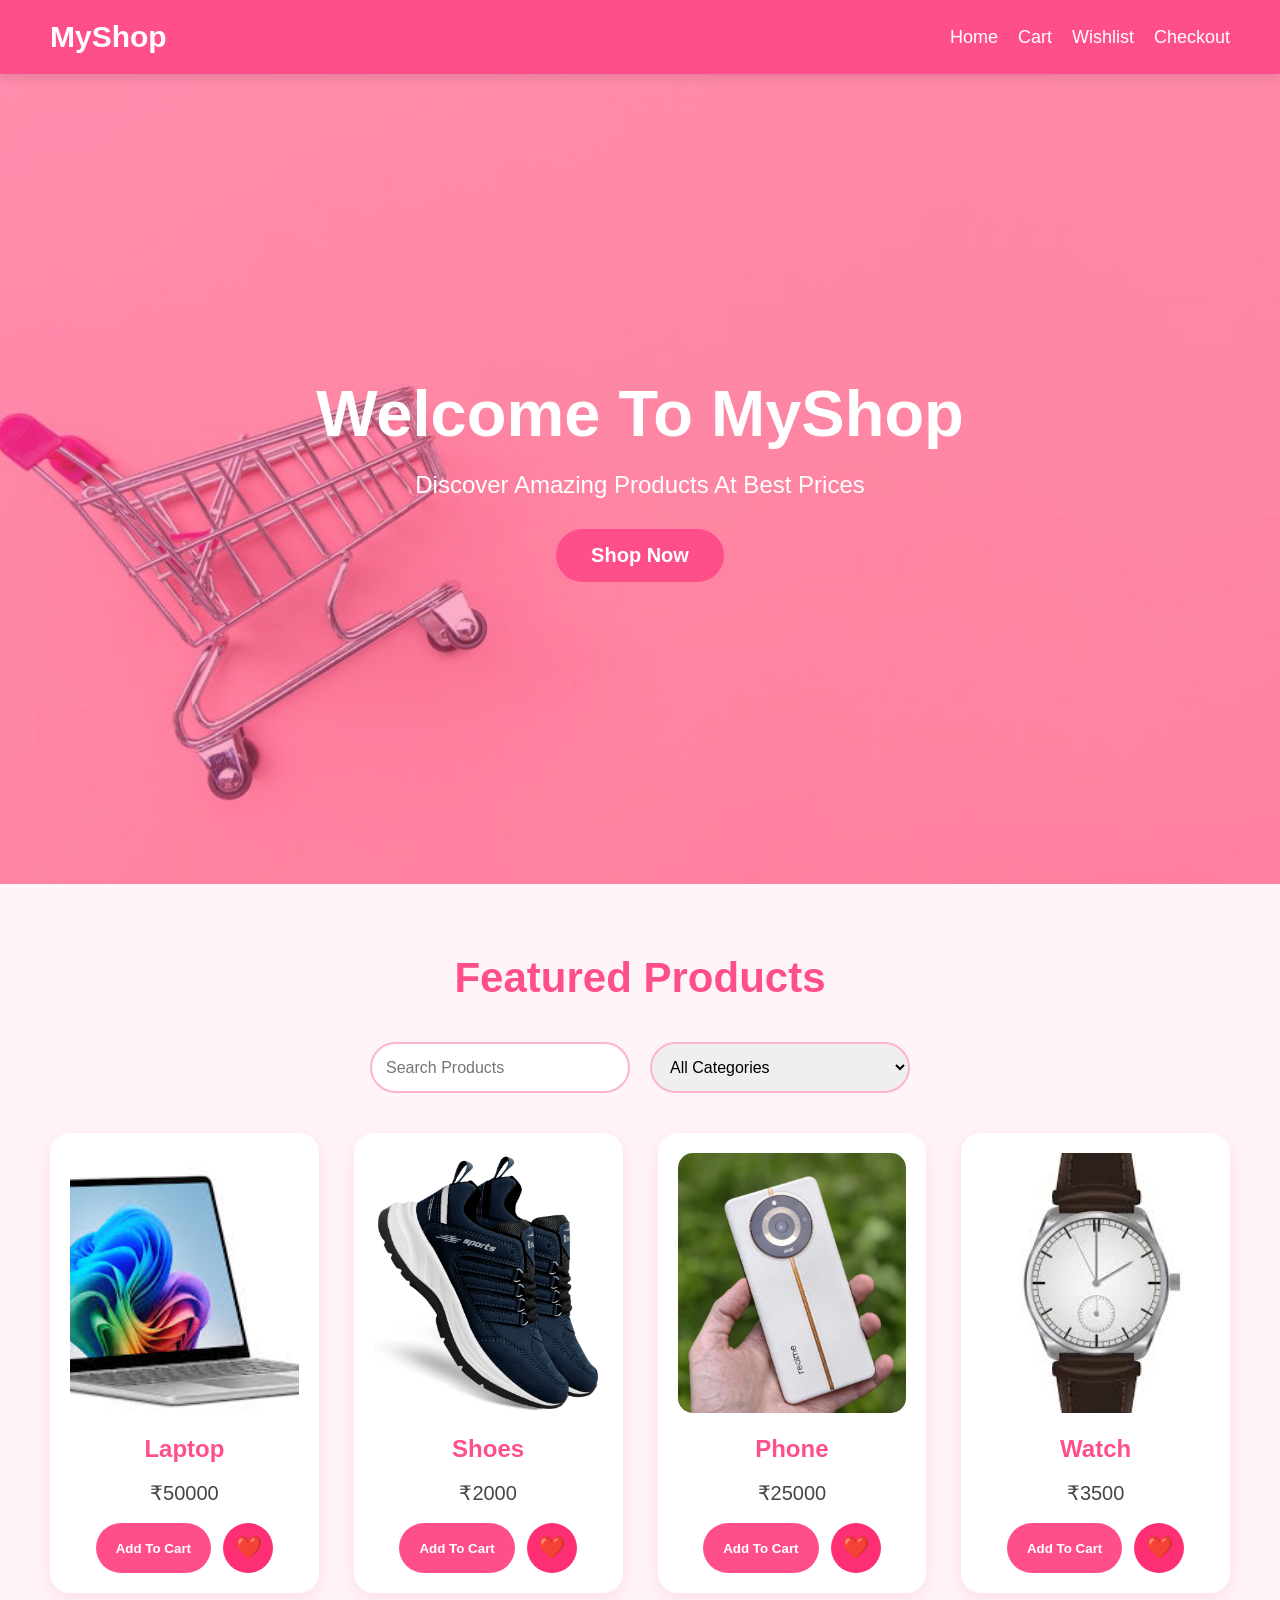
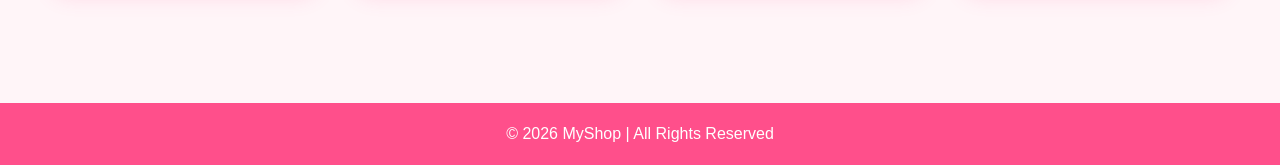
<file: index.html>
<!DOCTYPE html>
<html lang="en">

<head>

    <meta charset="UTF-8">

    <meta name="viewport"
          content="width=device-width, initial-scale=1.0">

    <title>MyShop</title>

    <link rel="stylesheet"
          href="style.css">

</head>

<body>

    <!-- Navbar -->

    <header>

        <div class="logo">

            MyShop

        </div>

        <nav>

            <a href="index.html">

                Home

            </a>

            <a href="cart.html">

                Cart

            </a>

            <a href="wishlist.html">

                Wishlist

            </a>

            <a href="checkout.html">

                Checkout

            </a>

        </nav>

    </header>


    <!-- Hero Banner -->

    <section class="hero-banner">

        <div class="hero-overlay">

            <h1>

                Welcome To MyShop

            </h1>

            <p>

                Discover Amazing Products At Best Prices

            </p>

            <button>

                Shop Now

            </button>

        </div>

    </section>


    <!-- Products -->

    <section class="products">

        <h2>

            Featured Products

        </h2>


        <!-- Search + Filter -->

        <div class="controls">

            <input type="text"
                   id="searchInput"
                   placeholder="Search Products">


            <select id="categoryFilter">

                <option value="All">

                    All Categories

                </option>

                <option value="Electronics">

                    Electronics

                </option>

                <option value="Fashion">

                    Fashion

                </option>

                <option value="Accessories">

                    Accessories

                </option>

            </select>

        </div>


        <!-- Products Container -->

        <div class="products-container"
             id="productsContainer">

        </div>

    </section>


    <!-- Toast -->

    <div id="toast">

    </div>


    <!-- Product Modal -->

    <div class="modal"
         id="productModal">

        <div class="modal-content">

            <span id="closeModal">

                &times;

            </span>

            <img id="modalImage">

            <h2 id="modalTitle">

            </h2>

            <p id="modalPrice">

            </p>

        </div>

    </div>


    <!-- Footer -->

    <footer>

        <p>

            © 2026 MyShop | All Rights Reserved

        </p>

    </footer>


    <script src="products.js"></script>

    <script src="script.js"></script>

</body>

</html>
</file>
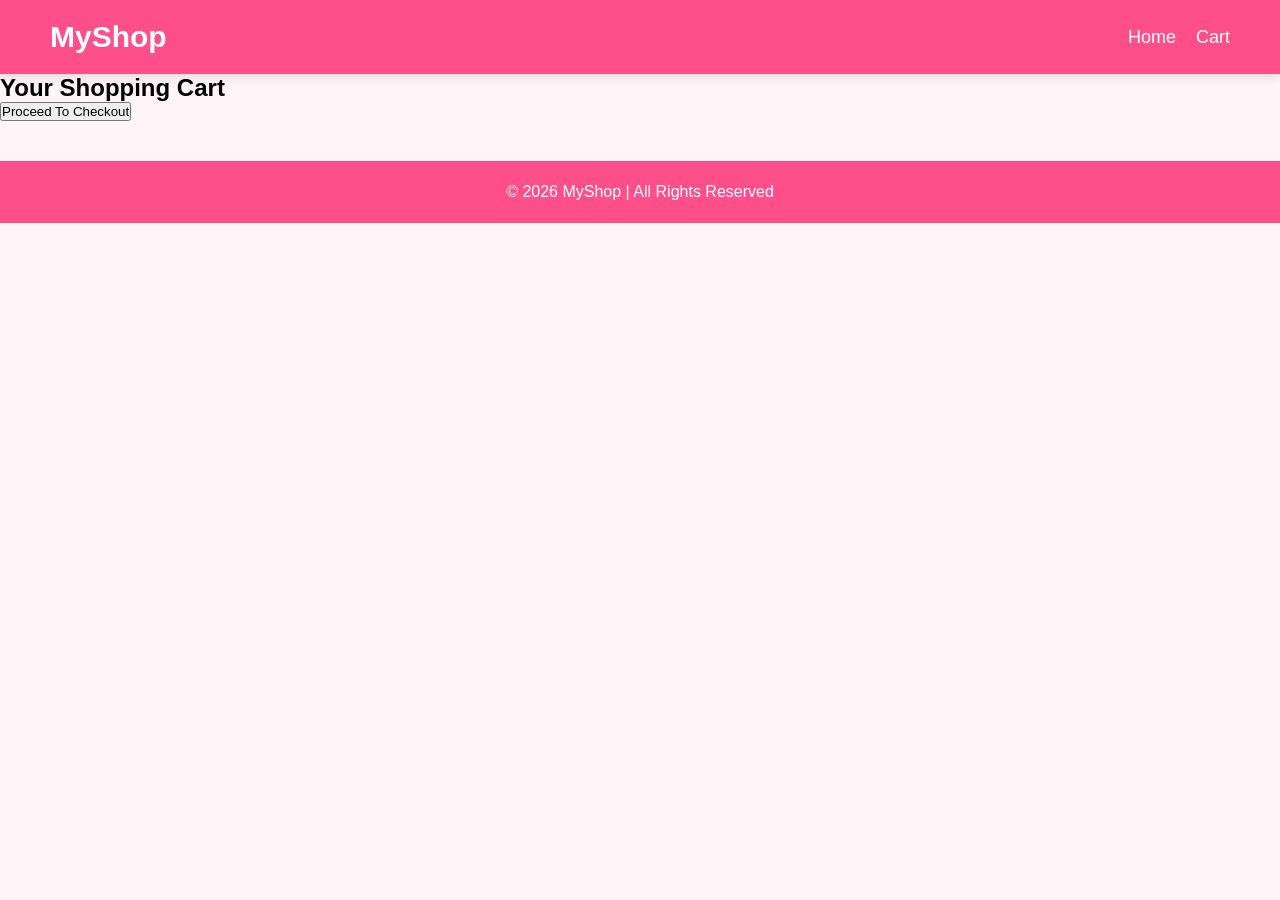
<file: cart.html>
<!DOCTYPE html>
<html lang="en">

<head>

    <meta charset="UTF-8">

    <meta name="viewport"
          content="width=device-width, initial-scale=1.0">

    <title>Shopping Cart</title>

    <link rel="stylesheet" href="style.css">

</head>

<body>

    <!-- Navbar -->

    <header>

        <div class="logo">
            MyShop
        </div>

        <nav>

            <a href="index.html">Home</a>
            <a href="cart.html">Cart</a>

        </nav>

    </header>


    <!-- Cart Section -->

    <section class="cart-section">

        <h2>Your Shopping Cart</h2>

        <div id="cartContainer">

        </div>

    <a href="checkout.html">

    <button class="checkout-btn">

        Proceed To Checkout

    </button>

</a>

    </section>


    <!-- Footer -->

    <footer>

        <p>
            © 2026 MyShop | All Rights Reserved
        </p>

    </footer>


    <script src="products.js"></script>
    <script src="script.js"></script>

</body>

</html>
</file>
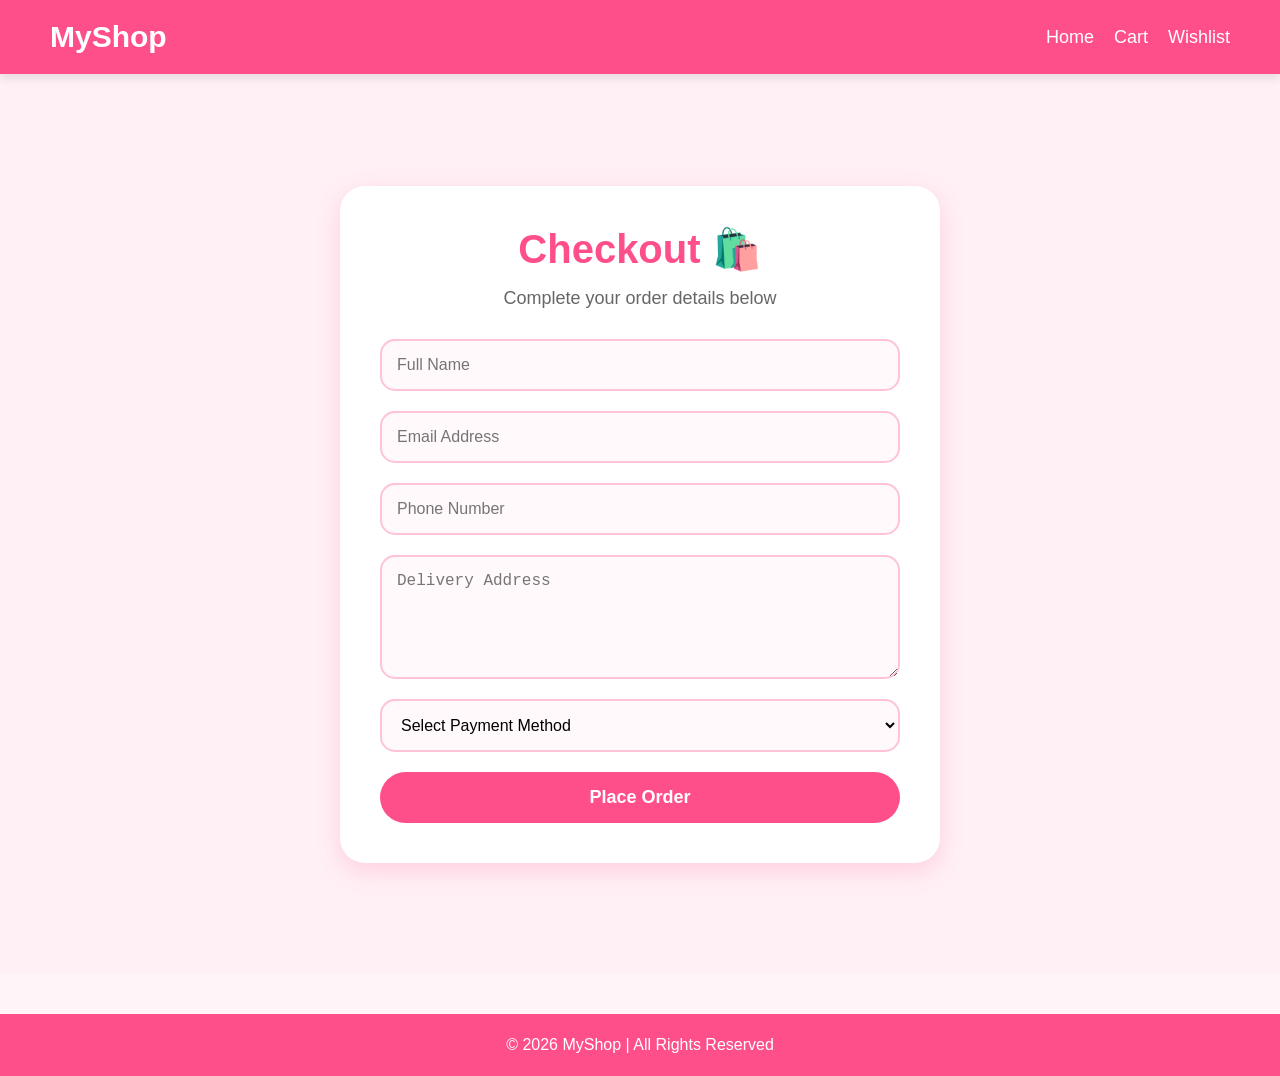
<file: checkout.html>
<!DOCTYPE html>
<html lang="en">

<head>

    <meta charset="UTF-8">

    <meta name="viewport"
          content="width=device-width, initial-scale=1.0">

    <title>Checkout</title>

    <link rel="stylesheet" href="style.css">

</head>

<body>

    <!-- Navbar -->

    <header>

        <div class="logo">

            MyShop

        </div>

        <nav>

            <a href="index.html">

                Home

            </a>

            <a href="cart.html">

                Cart

            </a>

            <a href="wishlist.html">

                Wishlist

            </a>

        </nav>

    </header>


    <!-- Checkout Section -->

    <section class="checkout-section">

        <div class="checkout-box">

            <h1>

                Checkout 🛍️

            </h1>

            <p>

                Complete your order details below

            </p>


            <form class="checkout-form">

                <input type="text"
                       placeholder="Full Name"
                       required>


                <input type="email"
                       placeholder="Email Address"
                       required>


                <input type="tel"
                       placeholder="Phone Number"
                       required>


                <textarea placeholder="Delivery Address"
                          rows="5"
                          required></textarea>


                <select required>

                    <option>

                        Select Payment Method

                    </option>

                    <option>

                        Cash On Delivery

                    </option>

                    <option>

                        UPI

                    </option>

                    <option>

                        Credit Card

                    </option>

                    <option>

                        Debit Card

                    </option>

                </select>


                <button type="submit">

                    Place Order

                </button>

            </form>

        </div>

    </section>


    <!-- Footer -->

    <footer>

        <p>

            © 2026 MyShop | All Rights Reserved

        </p>

    </footer>

</body>

</html>
</file>
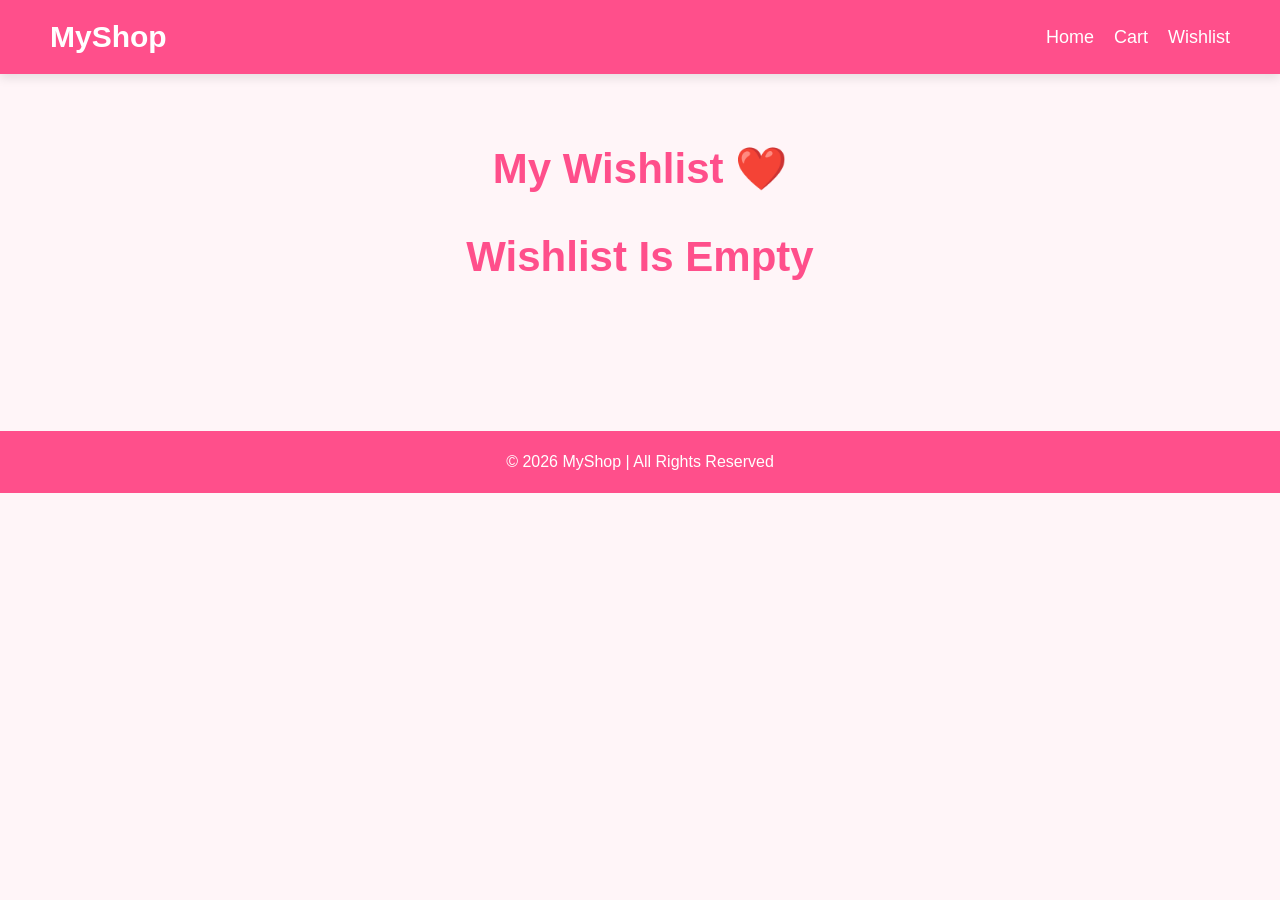
<file: wishlist.html>
<!DOCTYPE html>
<html lang="en">

<head>

    <meta charset="UTF-8">

    <meta name="viewport"
          content="width=device-width, initial-scale=1.0">

    <title>Wishlist</title>

    <link rel="stylesheet" href="style.css">

</head>

<body>

    <!-- Navbar -->

    <header>

        <div class="logo">

            MyShop

        </div>

        <nav>

            <a href="index.html">

                Home

            </a>

            <a href="cart.html">

                Cart

            </a>

            <a href="wishlist.html">

                Wishlist

            </a>

        </nav>

    </header>


    <!-- Wishlist Section -->

    <section class="products">

        <h2>

            My Wishlist ❤️

        </h2>

        <div class="products-container"
             id="wishlistContainer">

        </div>

    </section>


    <!-- Footer -->

    <footer>

        <p>

            © 2026 MyShop | All Rights Reserved

        </p>

    </footer>

    <script src="products.js"></script>

    <script src="script.js"></script>

</body>

</html>
</file>
<file: style.css>
*{
    margin:0;
    padding:0;
    box-sizing:border-box;
}


body{

    font-family:Arial, sans-serif;

    background:#fff5f8;
}


/* =======================
NAVBAR
======================= */

header{

    background:#ff4f8b;

    color:white;

    display:flex;

    justify-content:space-between;

    align-items:center;

    padding:20px 50px;

    position:sticky;

    top:0;

    z-index:1000;

    box-shadow:0 4px 10px rgba(0,0,0,0.1);
}


.logo{

    font-size:30px;

    font-weight:bold;
}


nav{

    display:flex;

    align-items:center;

    flex-wrap:wrap;
}


nav a{

    color:white;

    text-decoration:none;

    margin-left:20px;

    font-size:18px;

    transition:0.3s;
}


nav a:hover{

    color:#ffe3ee;
}


/* =======================
HERO BANNER
======================= */

.hero-banner{

    width:100%;

    height:90vh;

    background-image:
    url("images/home-banner.jpg");

    background-size:cover;

    background-position:center;

    display:flex;

    justify-content:center;

    align-items:center;
}


/* Overlay */

.hero-overlay{

    width:100%;

    height:100%;

    background:rgba(255,79,139,0.45);

    display:flex;

    flex-direction:column;

    justify-content:center;

    align-items:center;

    text-align:center;

    color:white;

    padding:20px;
}


.hero-overlay h1{

    font-size:65px;

    margin-bottom:20px;
}


.hero-overlay p{

    font-size:24px;

    margin-bottom:30px;
}


.hero-overlay button{

    padding:15px 35px;

    border:none;

    background:#ff4f8b;

    color:white;

    font-size:20px;

    cursor:pointer;

    border-radius:30px;

    transition:0.3s;

    font-weight:bold;
}


.hero-overlay button:hover{

    background:white;

    color:#ff4f8b;

    transform:scale(1.08);
}


/* =======================
PRODUCTS
======================= */

.products{

    padding:70px 50px;
}


.products h2{

    text-align:center;

    margin-bottom:40px;

    font-size:42px;

    color:#ff4f8b;
}


/* Controls */

.controls{

    display:flex;

    justify-content:center;

    gap:20px;

    margin-bottom:40px;

    flex-wrap:wrap;
}


.controls input,
.controls select{

    padding:14px;

    width:260px;

    border:2px solid #ffb3cc;

    border-radius:30px;

    font-size:16px;

    outline:none;
}


/* Grid */

.products-container{

    display:grid;

    grid-template-columns:
    repeat(auto-fit,minmax(260px,1fr));

    gap:35px;
}


/* Product Card */

.product-card{

    background:white;

    border-radius:20px;

    padding:20px;

    text-align:center;

    transition:0.4s;

    box-shadow:0 5px 20px rgba(255,79,139,0.15);
}


.product-card:hover{

    transform:translateY(-12px);

    box-shadow:0 8px 25px rgba(255,79,139,0.3);
}


.product-card img{

    width:100%;

    height:260px;

    object-fit:cover;

    border-radius:15px;

    cursor:pointer;
}


.product-card h3{

    margin:18px 0;

    color:#ff4f8b;

    font-size:24px;
}


.product-card p{

    font-size:20px;

    margin-bottom:18px;

    color:#444;
}


/* Buttons */

.buttons{

    display:flex;

    justify-content:center;

    gap:12px;
}


.product-card button{

    padding:12px 20px;

    border:none;

    background:#ff4f8b;

    color:white;

    cursor:pointer;

    border-radius:25px;

    transition:0.3s;

    font-weight:bold;
}


.product-card button:hover{

    background:#ff2f74;

    transform:scale(1.05);
}


/* =======================
WISHLIST BUTTON
======================= */

.wishlist-btn{

    background:#ff2f74 !important;

    color:white !important;

    font-size:22px;

    width:50px;

    height:50px;

    border-radius:50% !important;

    display:flex;

    justify-content:center;

    align-items:center;
}


.wishlist-btn:hover{

    background:#ff0055 !important;
}


/* =======================
CHECKOUT PAGE
======================= */

.checkout-section{

    min-height:100vh;

    display:flex;

    justify-content:center;

    align-items:center;

    padding:60px 20px;

    background:#fff0f5;
}


.checkout-box{

    width:100%;

    max-width:600px;

    background:white;

    padding:40px;

    border-radius:25px;

    box-shadow:0 8px 25px rgba(255,79,139,0.2);

    text-align:center;
}


.checkout-box h1{

    color:#ff4f8b;

    margin-bottom:15px;

    font-size:40px;
}


.checkout-box p{

    color:#666;

    margin-bottom:30px;

    font-size:18px;
}


/* Form */

.checkout-form{

    display:flex;

    flex-direction:column;

    gap:20px;
}


/* Inputs */

.checkout-form input,
.checkout-form textarea,
.checkout-form select{

    width:100%;

    padding:15px;

    border:2px solid #ffc2d6;

    border-radius:15px;

    font-size:16px;

    outline:none;

    transition:0.3s;

    background:#fff9fb;
}


/* Focus */

.checkout-form input:focus,
.checkout-form textarea:focus,
.checkout-form select:focus{

    border-color:#ff4f8b;

    box-shadow:0 0 10px rgba(255,79,139,0.3);
}


/* Checkout Button */

.checkout-form button{

    padding:15px;

    border:none;

    background:#ff4f8b;

    color:white;

    font-size:18px;

    border-radius:30px;

    cursor:pointer;

    transition:0.3s;

    font-weight:bold;
}


.checkout-form button:hover{

    background:#ff2f74;

    transform:scale(1.03);
}


/* =======================
TOAST
======================= */

#toast{

    position:fixed;

    bottom:20px;

    right:20px;

    background:#ff4f8b;

    color:white;

    padding:15px 22px;

    border-radius:30px;

    display:none;

    z-index:1000;
}


/* =======================
MODAL
======================= */

.modal{

    display:none;

    position:fixed;

    top:0;
    left:0;

    width:100%;
    height:100%;

    background:rgba(0,0,0,0.7);

    justify-content:center;

    align-items:center;

    z-index:1000;
}


.modal-content{

    background:white;

    padding:30px;

    border-radius:20px;

    text-align:center;

    width:350px;

    position:relative;
}


.modal-content img{

    width:100%;

    height:250px;

    object-fit:cover;

    margin-bottom:20px;

    border-radius:15px;
}


#closeModal{

    position:absolute;

    top:10px;

    right:18px;

    font-size:32px;

    cursor:pointer;

    color:#ff4f8b;
}


/* =======================
FOOTER
======================= */

footer{

    background:#ff4f8b;

    color:white;

    text-align:center;

    padding:22px;

    margin-top:40px;
}


/* =======================
RESPONSIVE
======================= */

@media(max-width:768px){

    header{

        flex-direction:column;
    }

    nav{

        margin-top:15px;

        justify-content:center;
    }

    .hero-banner{

        height:60vh;
    }

    .hero-overlay h1{

        font-size:38px;
    }

    .hero-overlay p{

        font-size:18px;
    }

    .products{

        padding:40px 20px;
    }

    .checkout-box{

        padding:25px;
    }

}
</file>
